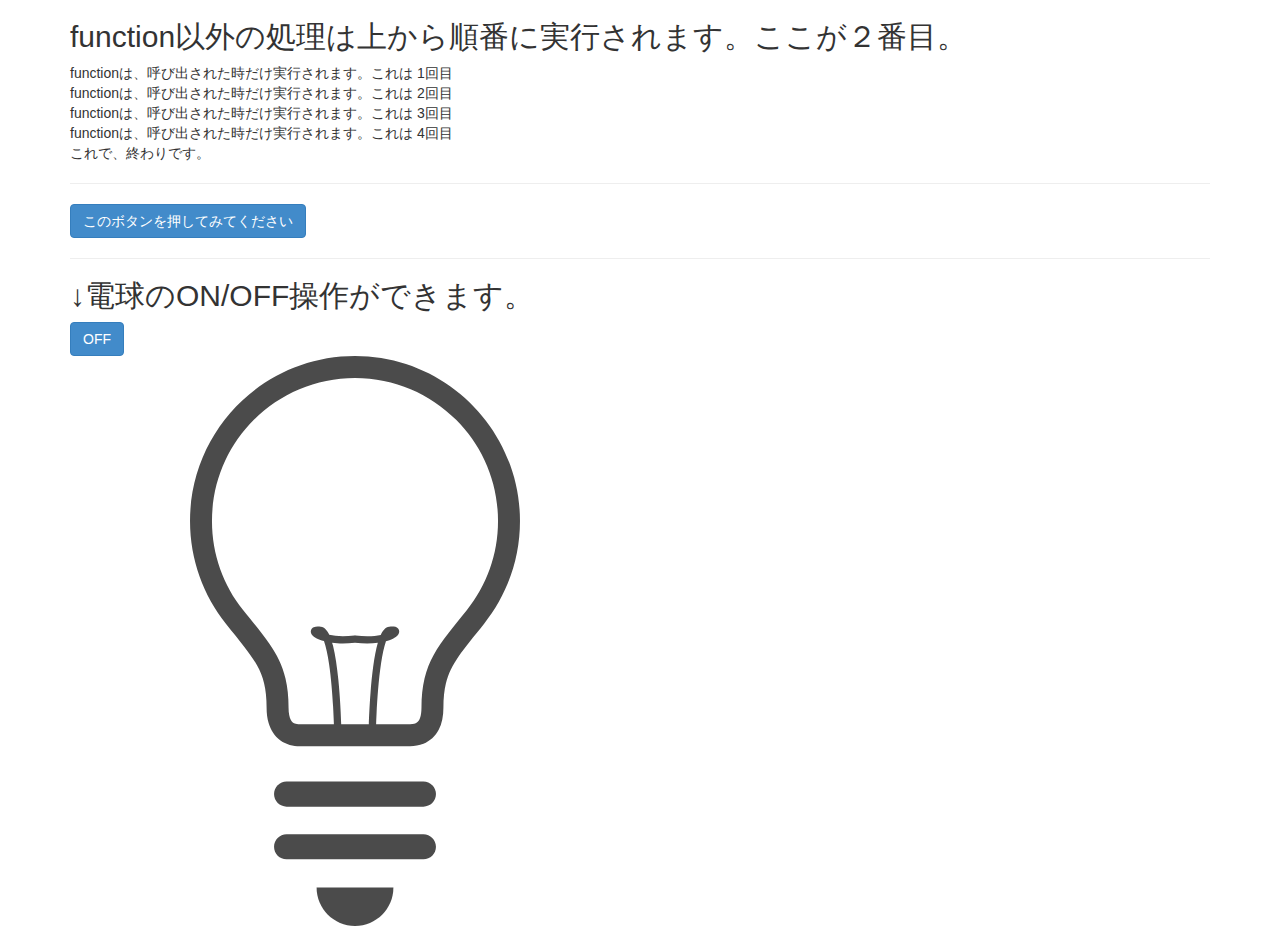
<file: Lesson0/index.html>
<!DOCTYPE html>
<html lang="ja">
	<head>
	<meta charset="utf-8">
	<meta http-equiv="X-UA-Compatible" content="IE=edge">
	<meta name="viewport" content="width=device-width, initial-scale=1">
	<title>JavaScript入門</title>
	<!-- Bootstrap -->
	<link href="../css/bootstrap.min.css" rel="stylesheet">
	<link href="../css/main.css" rel="stylesheet">
	<!-- HTML5 Shim and Respond.js IE8 support of HTML5 elements and media queries -->
	<!-- WARNING: Respond.js doesn't work if you view the page via file:// -->
	<!--[if lt IE 9]>
	  <script src="https://oss.maxcdn.com/libs/html5shiv/3.7.0/html5shiv.js"></script>
	  <script src="https://oss.maxcdn.com/libs/respond.js/1.4.2/respond.min.js"></script>
	<![endif]-->

	<script>
		/**
			functionの中に書かれた部分は、そのfunctionが呼び出された時に動作します。
		*/
		function displayMessage(count){
			document.write("functionは、呼び出された時だけ実行されます。これは " +  count + "回目<br>");
		}
		/**
			functionの実行は、ボタンが押された時とかにも出来ます。
		*/
		function functionButton(count){
			document.getElementById("button1").value = "押されました";
			document.getElementById("button1").className = "btn btn-danger";
		}

		function lightSwitch(count){
			if (document.getElementById("button2").value == "OFF")
			{
				document.getElementById("button2").value = "ON";
				document.getElementById("button2").className = "btn btn-danger";
				document.getElementById("light").src = "light_on.svg";
			}
			else
			{
				document.getElementById("button2").value = "OFF";
				document.getElementById("button2").className = "btn btn-primary";
				document.getElementById("light").src = "light_off.svg";
			}
		}

		/**
			functionの外に書かれている部分は、ファイルが読み込まれた時に動作します。
		*/
		var startupMessage = "functionとして書かれていないので上から順番に実行されます。";
		alert(startupMessage);
		</script>
	</head>
	<body>
		<div class="container">
			<p>
				<script>
					/**
						ここも、functionの中ではないので、読み込み時に実行されます。
					*/
					alert("ここからbodyタグの中の処理です");
					document.write("<h2>function以外の処理は上から順番に実行されます。ここが２番目。</h2>");
					alert("ここからfunctionを呼び出します、1回目");
					displayMessage(1);
					alert("次が2回目");
					displayMessage(2);
					alert("次が3回目");
					displayMessage(3);
					alert("次が4回目");
					displayMessage(4);
					document.write("これで、終わりです。<br>");
				</script>
			</p>
			<hr>
			<p>
				<input type="button" onClick="functionButton()" value="このボタンを押してみてください" class="btn btn-primary" id="button1">
			</p>
			<hr>
			<p>
				<h2>↓電球のON/OFF操作ができます。</h2>
				<input type="button" onClick="lightSwitch()" value="OFF" class="btn btn-primary" id="button2">
				<br clear="all">
				<img src="light_off.svg" id="light" width="50%" height="20%">
			</p>
		</div>
	</body>
</html>
</file>
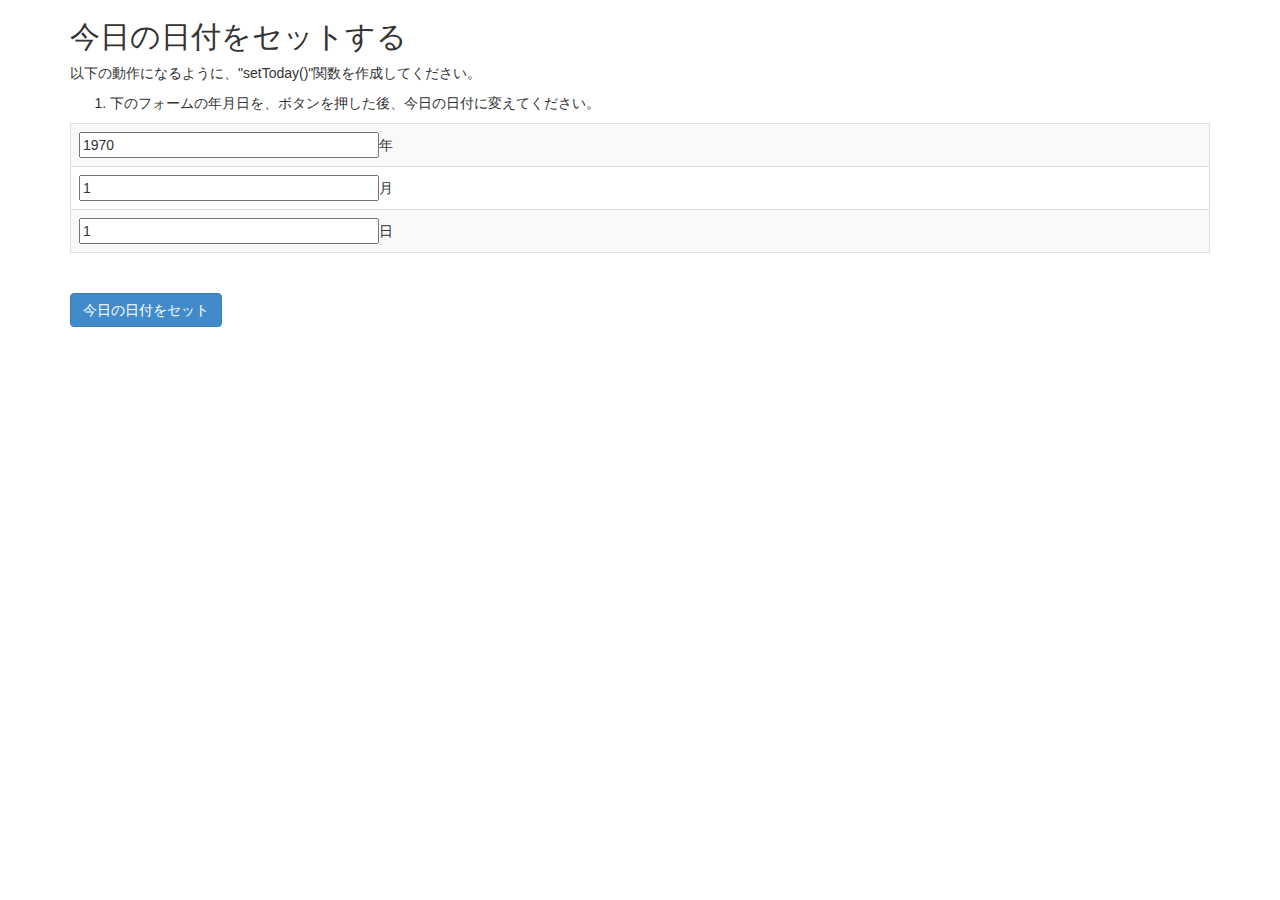
<file: Lesson1/index.html>
<!DOCTYPE html>
<html lang="ja">
	<head>
	<meta charset="utf-8">
	<meta http-equiv="X-UA-Compatible" content="IE=edge">
	<meta name="viewport" content="width=device-width, initial-scale=1">
	<title>フォームに今日の日付をデフォルトで入れる</title>
	<!-- Bootstrap -->
	<link href="../css/bootstrap.min.css" rel="stylesheet">
	<link href="../css/main.css" rel="stylesheet">
	<!-- HTML5 Shim and Respond.js IE8 support of HTML5 elements and media queries -->
	<!-- WARNING: Respond.js doesn't work if you view the page via file:// -->
	<!--[if lt IE 9]>
	  <script src="https://oss.maxcdn.com/libs/html5shiv/3.7.0/html5shiv.js"></script>
	  <script src="https://oss.maxcdn.com/libs/respond.js/1.4.2/respond.min.js"></script>
	<![endif]-->

	<script>
		/**
			今日の年月日をセットする。
		*/
		function setToday(){
			// ここに処理を書いてください。
		}
	</script>
	</head>
	<body>
		<div class="container">
			<h2>今日の日付をセットする</h2>
			<p>
				以下の動作になるように、"setToday()"関数を作成してください。
				<ol>
					<li>下のフォームの年月日を、ボタンを押した後、今日の日付に変えてください。</li>
				</ol>
			</p>
			<form id="dateform" name="dateform">
				<table class="table table-striped table-bordered table-hover">
					<!-- 取得用URL http://mimilb.blob.core.windows.net/mimilb-data-log/&lt;session-id&gt;-&lt;audio-seqno&gt;.dat -->
					<tr><td><input type="text"  id="thisyear" value="1970" class="widetext" />年</td></tr>
					<tr><td><input type="text"  id="thismonth" value="1" class="widetext" />月</td></tr>
					<tr><td><input type="text"  id="thisday" value="1" class="widetext" />日</td></tr>
				</table>
				<br />
				<input type="button" onClick="setToday()" value="今日の日付をセット" class="btn btn-primary">
			</form>
		</div>
		<!-- jQuery (necessary for Bootstrap's JavaScript plugins) -->
		<script src="https://ajax.googleapis.com/ajax/libs/jquery/1.11.0/jquery.min.js"></script>
		<!-- Include all compiled plugins (below), or include individual files as needed -->
		<script src="../js/bootstrap.min.js"></script>
		</div>
	</body>
</html>
</file>
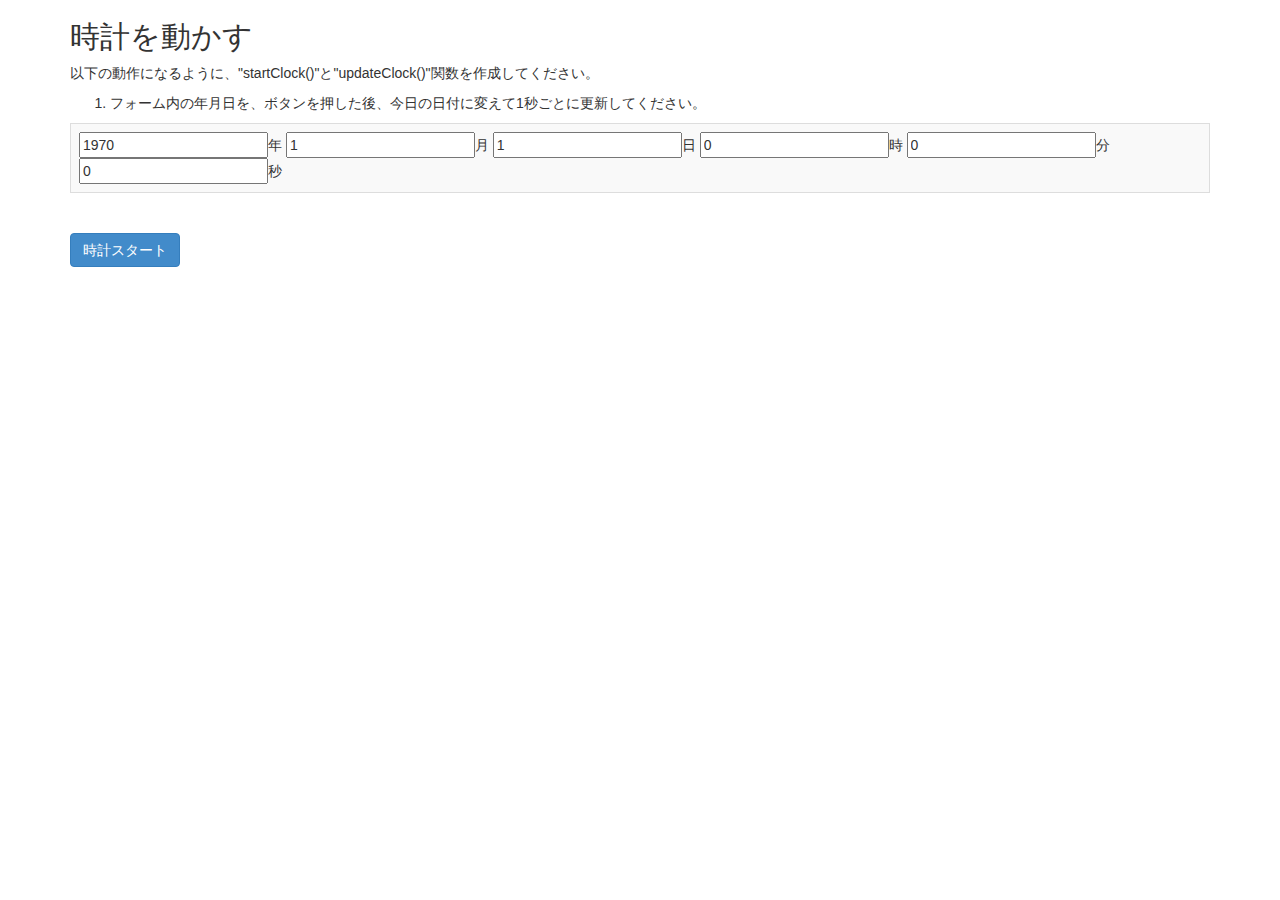
<file: Lesson2/index.html>
<!DOCTYPE html>
<html lang="ja">
	<head>
	<meta charset="utf-8">
	<meta http-equiv="X-UA-Compatible" content="IE=edge">
	<meta name="viewport" content="width=device-width, initial-scale=1">
	<title>時計を動かす</title>
	<!-- Bootstrap -->
	<link href="../css/bootstrap.min.css" rel="stylesheet">
	<link href="../css/main.css" rel="stylesheet">
	<!-- HTML5 Shim and Respond.js IE8 support of HTML5 elements and media queries -->
	<!-- WARNING: Respond.js doesn't work if you view the page via file:// -->
	<!--[if lt IE 9]>
	  <script src="https://oss.maxcdn.com/libs/html5shiv/3.7.0/html5shiv.js"></script>
	  <script src="https://oss.maxcdn.com/libs/respond.js/1.4.2/respond.min.js"></script>
	<![endif]-->

	<script>
		/**
			`時計表示の処理を定期的に実行する。
		*/
		function startClock(){
			// ここに処理を書いてください。
		}

		/**
			`時計表示の内容を更新する。
		*/
		function updateClock() {
			// ここに処理を書いてください。
		}
		</script>
	</head>
	<body>
		<div class="container">
			<h2>時計を動かす</h2>
			<p>
				以下の動作になるように、"startClock()"と"updateClock()"関数を作成してください。
				<ol>
					<li>フォーム内の年月日を、ボタンを押した後、今日の日付に変えて1秒ごとに更新してください。</li>
				</ol>
			</p>
			<form id="dateform" name="dateform">
				<table class="table table-striped table-bordered table-hover">
					<tr><td>
						<input type="text"  id="thisyear" value="1970" class="" />年
						<input type="text"  id="thismonth" value="1" class="" />月
						<input type="text"  id="thisday" value="1" class="" />日
						<input type="text"  id="thishour" value="0" class="" />時
						<input type="text"  id="thismin" value="0" class="" />分
						<input type="text"  id="thissec" value="0" class="" />秒
					</td></tr>
				</table>
				<br />
				<input type="button" onClick="startClock()" value="時計スタート" class="btn btn-primary">
			</form>
		</div>
		<!-- jQuery (necessary for Bootstrap's JavaScript plugins) -->
		<script src="https://ajax.googleapis.com/ajax/libs/jquery/1.11.0/jquery.min.js"></script>
		<!-- Include all compiled plugins (below), or include individual files as needed -->
		<script src="../js/bootstrap.min.js"></script>
		</div>
	</body>
</html>
</file>
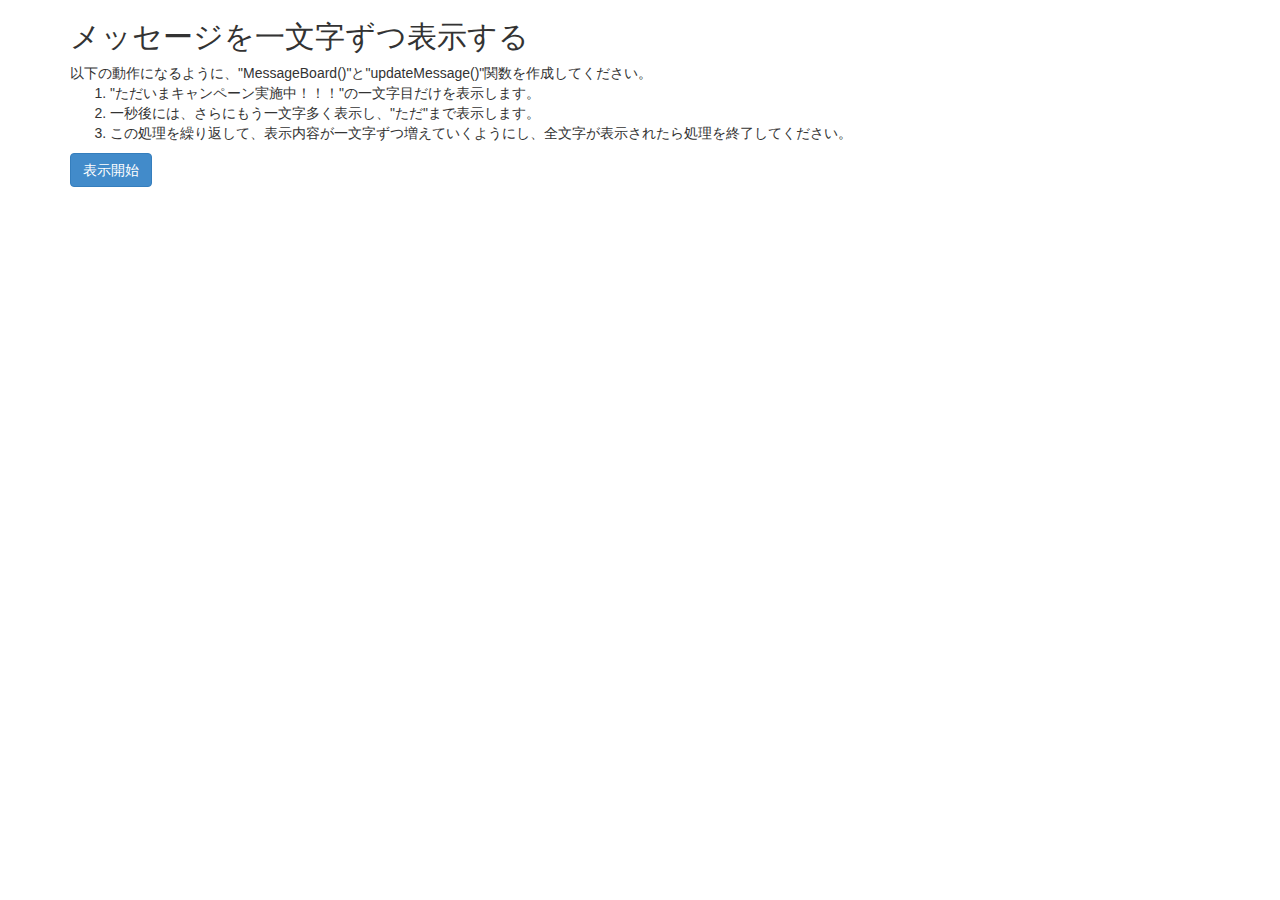
<file: Lesson3/index.html>
<!DOCTYPE html>
<html lang="ja">
	<head>
	<meta charset="utf-8">
	<meta http-equiv="X-UA-Compatible" content="IE=edge">
	<meta name="viewport" content="width=device-width, initial-scale=1">
	<title>メッセージを一文字ずつ表示する</title>
	<!-- Bootstrap -->
	<link href="../css/bootstrap.min.css" rel="stylesheet">
	<link href="../css/main.css" rel="stylesheet">
	<!-- HTML5 Shim and Respond.js IE8 support of HTML5 elements and media queries -->
	<!-- WARNING: Respond.js doesn't work if you view the page via file:// -->
	<!--[if lt IE 9]>
	  <script src="https://oss.maxcdn.com/libs/html5shiv/3.7.0/html5shiv.js"></script>
	  <script src="https://oss.maxcdn.com/libs/respond.js/1.4.2/respond.min.js"></script>
	<![endif]-->

	<script>
		var len = 0;	// 表示済みの文字列カウント用
		var msg = "ただいまキャンペーン実施中！！！";

		/**
			msgの内容を一文字ずつ表示して、全て表示し終わったら処理を終了します。
		*/
		function MessageBoard() {
			// ここに処理を書いてください。
            }
        }
		</script>
	</head>
	<body>
		<div class="container">
			<h2>メッセージを一文字ずつ表示する</h2>
				以下の動作になるように、"MessageBoard()"と"updateMessage()"関数を作成してください。
				<ol>
					<li>"ただいまキャンペーン実施中！！！"の一文字目だけを表示します。</li>
					<li>一秒後には、さらにもう一文字多く表示し、"ただ"まで表示します。</li>
					<li>この処理を繰り返して、表示内容が一文字ずつ増えていくようにし、全文字が表示されたら処理を終了してください。</li>
				</ol>
			</p>
			<input type="button" onClick="MessageBoard()" value="表示開始" class="btn btn-primary">
			<div class="h1" id="message-board"></div>
		</div>
		<!-- jQuery (necessary for Bootstrap's JavaScript plugins) -->
		<script src="https://ajax.googleapis.com/ajax/libs/jquery/1.11.0/jquery.min.js"></script>
		<!-- Include all compiled plugins (below), or include individual files as needed -->
		<script src="../js/bootstrap.min.js"></script>
		</div>
	</body>
</html>
</file>
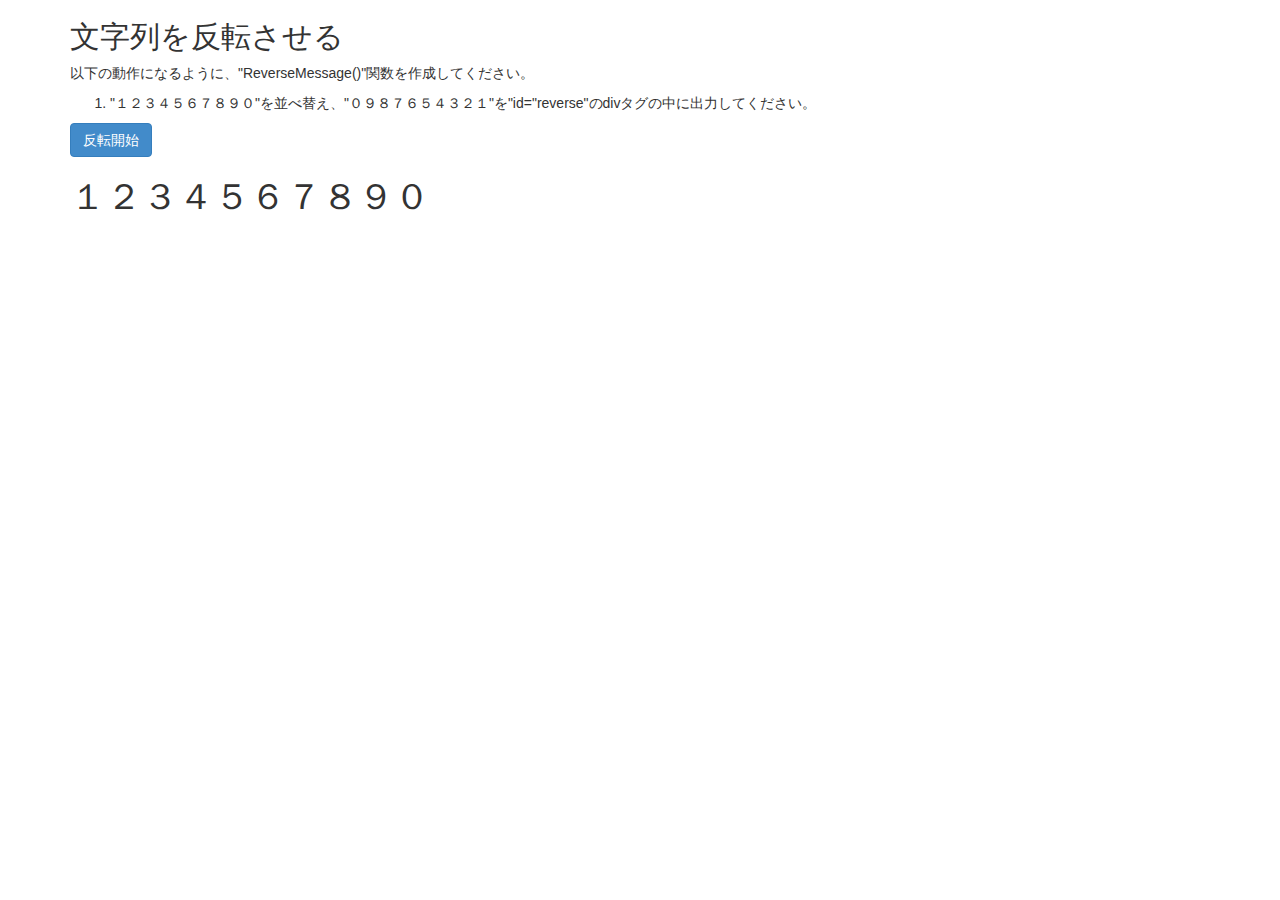
<file: Lesson4/index.html>
<!DOCTYPE html>
<html lang="ja">
	<head>
	<meta charset="utf-8">
	<meta http-equiv="X-UA-Compatible" content="IE=edge">
	<meta name="viewport" content="width=device-width, initial-scale=1">
	<title>文字列を反転させる</title>
	<!-- Bootstrap -->
	<link href="../css/bootstrap.min.css" rel="stylesheet">
	<link href="../css/main.css" rel="stylesheet">
	<!-- HTML5 Shim and Respond.js IE8 support of HTML5 elements and media queries -->
	<!-- WARNING: Respond.js doesn't work if you view the page via file:// -->
	<!--[if lt IE 9]>
	  <script src="https://oss.maxcdn.com/libs/html5shiv/3.7.0/html5shiv.js"></script>
	  <script src="https://oss.maxcdn.com/libs/respond.js/1.4.2/respond.min.js"></script>
	<![endif]-->

	<script>
		/**
			文字列を反転させてください。
		*/
		function ReverseMessage() {
			// ここに処理を書いてください。
		}
		</script>
	</head>
	<body>
		<div class="container">
			<h2>文字列を反転させる</h2>
			<p>
				以下の動作になるように、"ReverseMessage()"関数を作成してください。
				<ol>
					<li>"１２３４５６７８９０"を並べ替え、"０９８７６５４３２１"を"id="reverse"のdivタグの中に出力してください。</li>
				</ol>
			</p>
			<input type="button" onClick="ReverseMessage()" value="反転開始" class="btn btn-primary">
			<div class="h1" id="original">１２３４５６７８９０</div>
			<div class="h1" id="reverse"></div>
		</div>
		<!-- jQuery (necessary for Bootstrap's JavaScript plugins) -->
		<script src="https://ajax.googleapis.com/ajax/libs/jquery/1.11.0/jquery.min.js"></script>
		<!-- Include all compiled plugins (below), or include individual files as needed -->
		<script src="../js/bootstrap.min.js"></script>
		</div>
	</body>
</html>
</file>
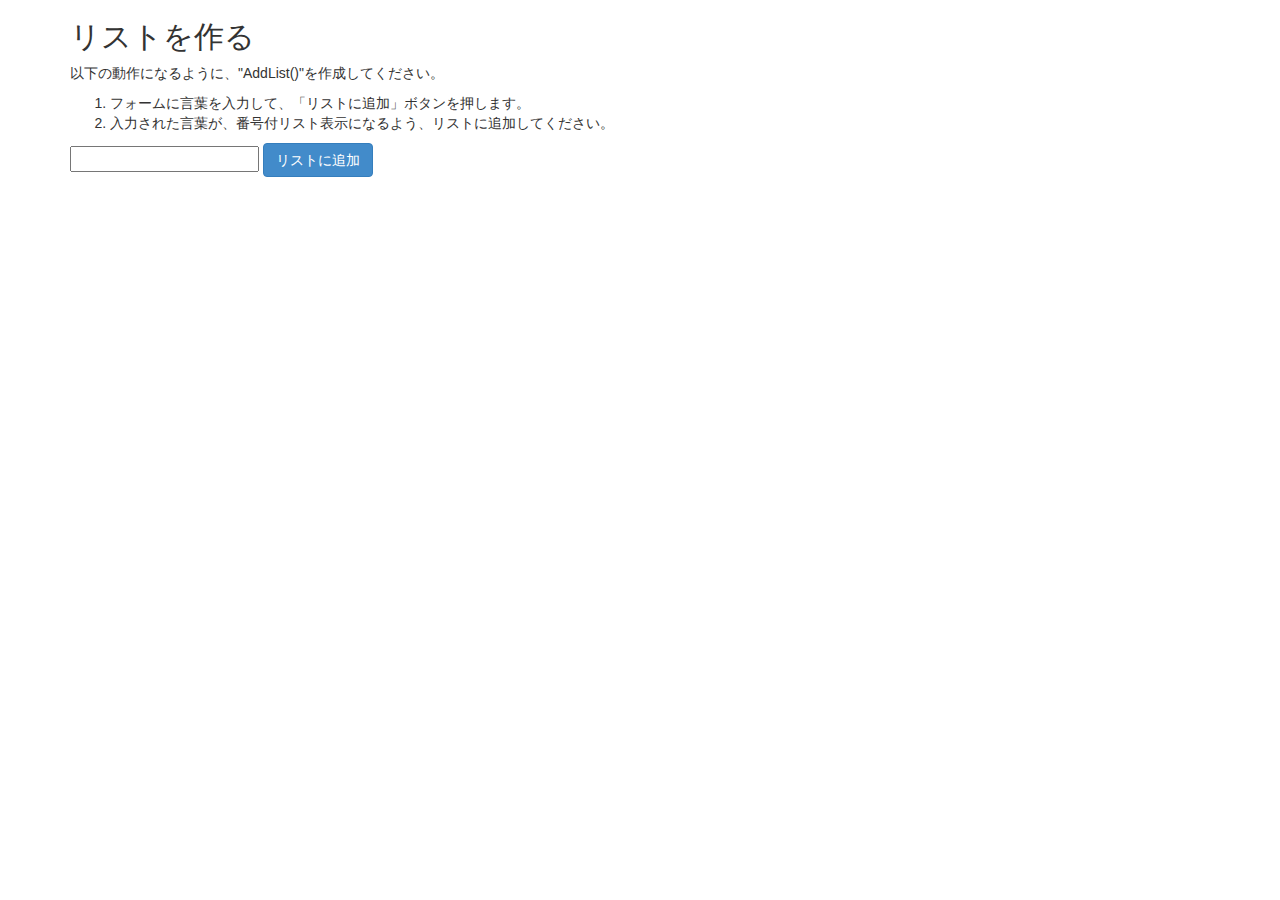
<file: Lesson5/index.html>
<!DOCTYPE html>
<html lang="ja">
	<head>
	<meta charset="utf-8">
	<meta http-equiv="X-UA-Compatible" content="IE=edge">
	<meta name="viewport" content="width=device-width, initial-scale=1">
	<title>リストを作る</title>
	<!-- Bootstrap -->
	<link href="../css/bootstrap.min.css" rel="stylesheet">
	<link href="../css/main.css" rel="stylesheet">
	<!-- HTML5 Shim and Respond.js IE8 support of HTML5 elements and media queries -->
	<!-- WARNING: Respond.js doesn't work if you view the page via file:// -->
	<!--[if lt IE 9]>
	  <script src="https://oss.maxcdn.com/libs/html5shiv/3.7.0/html5shiv.js"></script>
	  <script src="https://oss.maxcdn.com/libs/respond.js/1.4.2/respond.min.js"></script>
	<![endif]-->

	<script>
		/**
			フォームで入力された文字列をリストに追加する。
		*/
		function AddList() {
			// ここに処理を書いてください。
		}
		</script>
	</head>
	<body>
		<div class="container">
			<h2>リストを作る</h2>
			<p>
				以下の動作になるように、"AddList()"を作成してください。
				<ol>
					<li>フォームに言葉を入力して、「リストに追加」ボタンを押します。</li>
					<li>入力された言葉が、番号付リスト表示になるよう、リストに追加してください。</li>
				</ol>
			</p>
			<form id="main_form">
				<input type="text" width="10" value="" id="list_item">
				<input type="button" onClick="AddList()" value="リストに追加" class="btn btn-primary">
			</form>
			<ol id="list">
			</ol>
		</div>
		<!-- jQuery (necessary for Bootstrap's JavaScript plugins) -->
		<script src="https://ajax.googleapis.com/ajax/libs/jquery/1.11.0/jquery.min.js"></script>
		<!-- Include all compiled plugins (below), or include individual files as needed -->
		<script src="../js/bootstrap.min.js"></script>
		</div>
	</body>
</html>
</file>
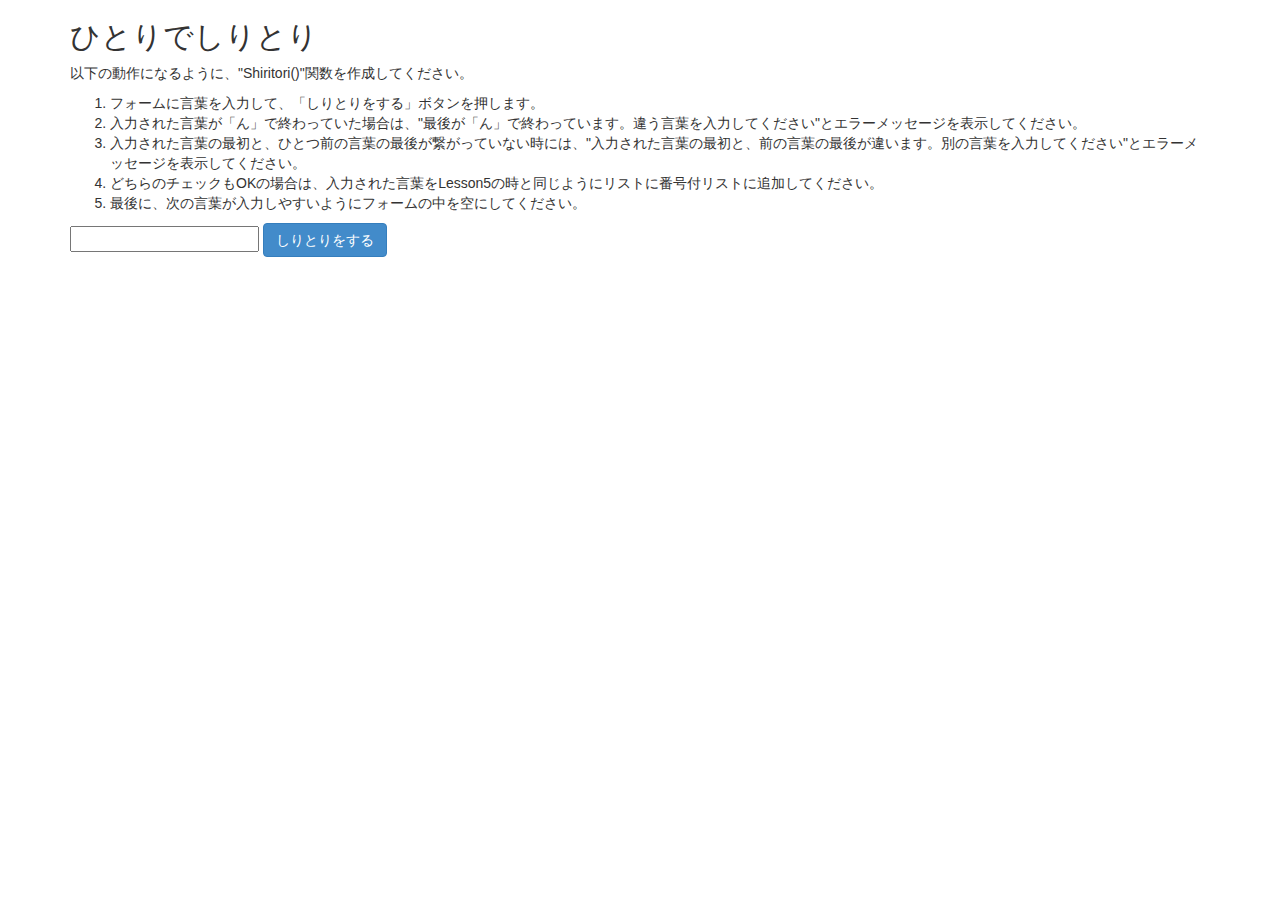
<file: Lesson6/index.html>
<!DOCTYPE html>
<html lang="ja">
	<head>
	<meta charset="utf-8">
	<meta http-equiv="X-UA-Compatible" content="IE=edge">
	<meta name="viewport" content="width=device-width, initial-scale=1">
	<title>ひとりでしりとり</title>
	<!-- Bootstrap -->
	<link href="../css/bootstrap.min.css" rel="stylesheet">
	<link href="../css/main.css" rel="stylesheet">
	<!-- HTML5 Shim and Respond.js IE8 support of HTML5 elements and media queries -->
	<!-- WARNING: Respond.js doesn't work if you view the page via file:// -->
	<!--[if lt IE 9]>
	  <script src="https://oss.maxcdn.com/libs/html5shiv/3.7.0/html5shiv.js"></script>
	  <script src="https://oss.maxcdn.com/libs/respond.js/1.4.2/respond.min.js"></script>
	<![endif]-->

	<script>
		var lastWord = "";
		/**
			フォームで入力された文字列をリストに追加する。
		*/
		function Shiritori() {
			// ここに処理を書いてください。
		}
		</script>
	</head>
	<body>
		<div class="container">
			<h2>ひとりでしりとり</h2>
			<p>
				以下の動作になるように、"Shiritori()"関数を作成してください。
				<ol>
					<li>フォームに言葉を入力して、「しりとりをする」ボタンを押します。</li>
					<li>入力された言葉が「ん」で終わっていた場合は、"最後が「ん」で終わっています。違う言葉を入力してください"とエラーメッセージを表示してください。</li>
					<li>入力された言葉の最初と、ひとつ前の言葉の最後が繋がっていない時には、"入力された言葉の最初と、前の言葉の最後が違います。別の言葉を入力してください"とエラーメッセージを表示してください。</li>
					<li>どちらのチェックもOKの場合は、入力された言葉をLesson5の時と同じようにリストに番号付リストに追加してください。</li>
					<li>最後に、次の言葉が入力しやすいようにフォームの中を空にしてください。</li>
				</ol>
			</p>
			<form id="main_form">
				<input type="text" width="10" value="" id="list_item">
				<input type="button" onClick="Shiritori()" value="しりとりをする" class="btn btn-primary">
			</form>
			<ol id="list">
			</ol>
		</div>
		<!-- jQuery (necessary for Bootstrap's JavaScript plugins) -->
		<script src="https://ajax.googleapis.com/ajax/libs/jquery/1.11.0/jquery.min.js"></script>
		<!-- Include all compiled plugins (below), or include individual files as needed -->
		<script src="../js/bootstrap.min.js"></script>
		</div>
	</body>
</html>
</file>
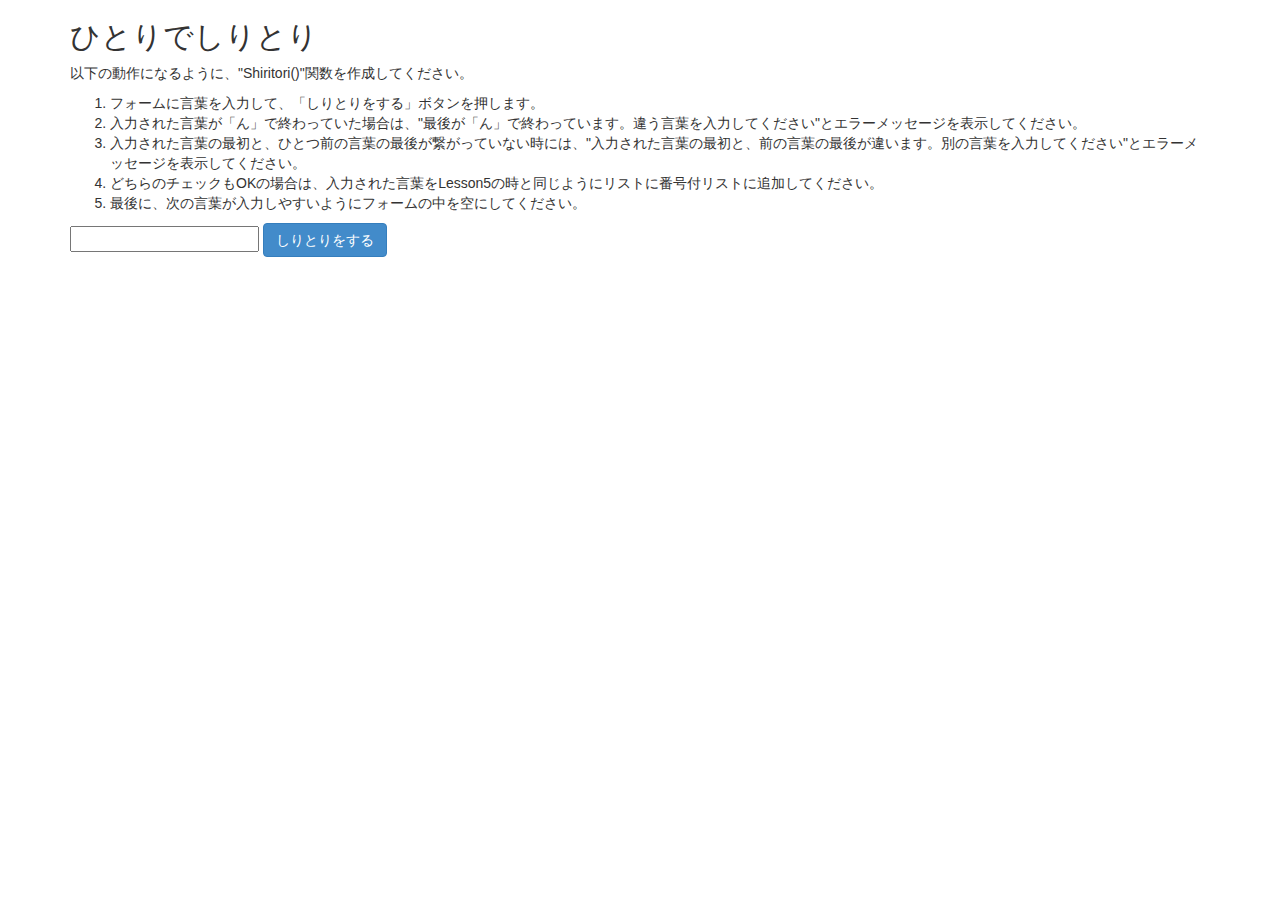
<file: Lesson6/aki.html>
<!DOCTYPE html>
<html lang="ja">
	<head>
	<meta charset="utf-8">
	<meta http-equiv="X-UA-Compatible" content="IE=edge">
	<meta name="viewport" content="width=device-width, initial-scale=1">
	<title>ひとりでしりとり</title>
	<!-- Bootstrap -->
	<link href="../css/bootstrap.min.css" rel="stylesheet">
	<link href="../css/main.css" rel="stylesheet">
	<!-- HTML5 Shim and Respond.js IE8 support of HTML5 elements and media queries -->
	<!-- WARNING: Respond.js doesn't work if you view the page via file:// -->
	<!--[if lt IE 9]>
	  <script src="https://oss.maxcdn.com/libs/html5shiv/3.7.0/html5shiv.js"></script>
	  <script src="https://oss.maxcdn.com/libs/respond.js/1.4.2/respond.min.js"></script>
	<![endif]-->

	<script>
        var inputWord = "";
        var lastLetter = "";
        var firstLetter = "";
        var preinputWord = "";
        var prelastLetter = "";
		/**
			フォームで入力された文字列をリストに追加する。
		*/
		function Shiritori() {
			// ここに処理を書いてください。
        
            //フォームに入力した文字を格納
            inputWord = document.getElementById("list_item").value;
            // 最後の文字の取得
            var length = inputWord.length;
            lastLetter = inputWord.charAt(length-1);
            //最初の文字の取得
            firstLetter = inputWord.charAt(0);

            //判定ここから
             if(preinputWord != ""){
                if(prelastLetter != firstLetter){
                    alert("入力された言葉の最初と、前の言葉の最後が違います。別の言葉を入力してください");    
                    return;
                    }
             }
            
            if(lastLetter== "ん"){
                    alert("最後が「ん」で終わっています。違う言葉を入力してください");     
                    return;               
            }else{
                    document.getElementById("list").innerHTML += "<li>"+inputWord+"</li>";
            }
                      
            //前の文字の最後の文字の取得
            preinputWord = inputWord;
            var prelength = preinputWord.length;
            prelastLetter = preinputWord.charAt(prelength-1);  
            
            //フォームの内容を空欄に
            document.getElementById("list_item").value = "";

		}
		</script>
	</head>
	<body>
		<div class="container">
			<h2>ひとりでしりとり</h2>
			<p>
				以下の動作になるように、"Shiritori()"関数を作成してください。
				<ol>
					<li>フォームに言葉を入力して、「しりとりをする」ボタンを押します。</li>
					<li>入力された言葉が「ん」で終わっていた場合は、"最後が「ん」で終わっています。違う言葉を入力してください"とエラーメッセージを表示してください。</li>
					<li>入力された言葉の最初と、ひとつ前の言葉の最後が繋がっていない時には、"入力された言葉の最初と、前の言葉の最後が違います。別の言葉を入力してください"とエラーメッセージを表示してください。</li>
					<li>どちらのチェックもOKの場合は、入力された言葉をLesson5の時と同じようにリストに番号付リストに追加してください。</li>
					<li>最後に、次の言葉が入力しやすいようにフォームの中を空にしてください。</li>
				</ol>
			</p>
			<form id="main_form">
				<input type="text" width="10" value="" id="list_item">
				<input type="button" onClick="Shiritori()" value="しりとりをする" class="btn btn-primary">
			</form>
			<ol id="list">
			</ol>
		</div>
		<!-- jQuery (necessary for Bootstrap's JavaScript plugins) -->
		<script src="https://ajax.googleapis.com/ajax/libs/jquery/1.11.0/jquery.min.js"></script>
		<!-- Include all compiled plugins (below), or include individual files as needed -->
		<!-- <script src="js/bootstrap.min.js"></script>-->
		</div>
	</body>
</html>
</file>
<file: css/main.css>
.widetext {
	width: 300px;
}

#question {
	font-size: 144pt;
}
.color_red {
	color: rgb(255, 0, 0);
}

.color_green {
	color: rgb(0, 255, 0);
}

.color_blue {
	color: rgb(0, 0, 255);
}

.result {
	font-size: 72pt;
}
</file>
